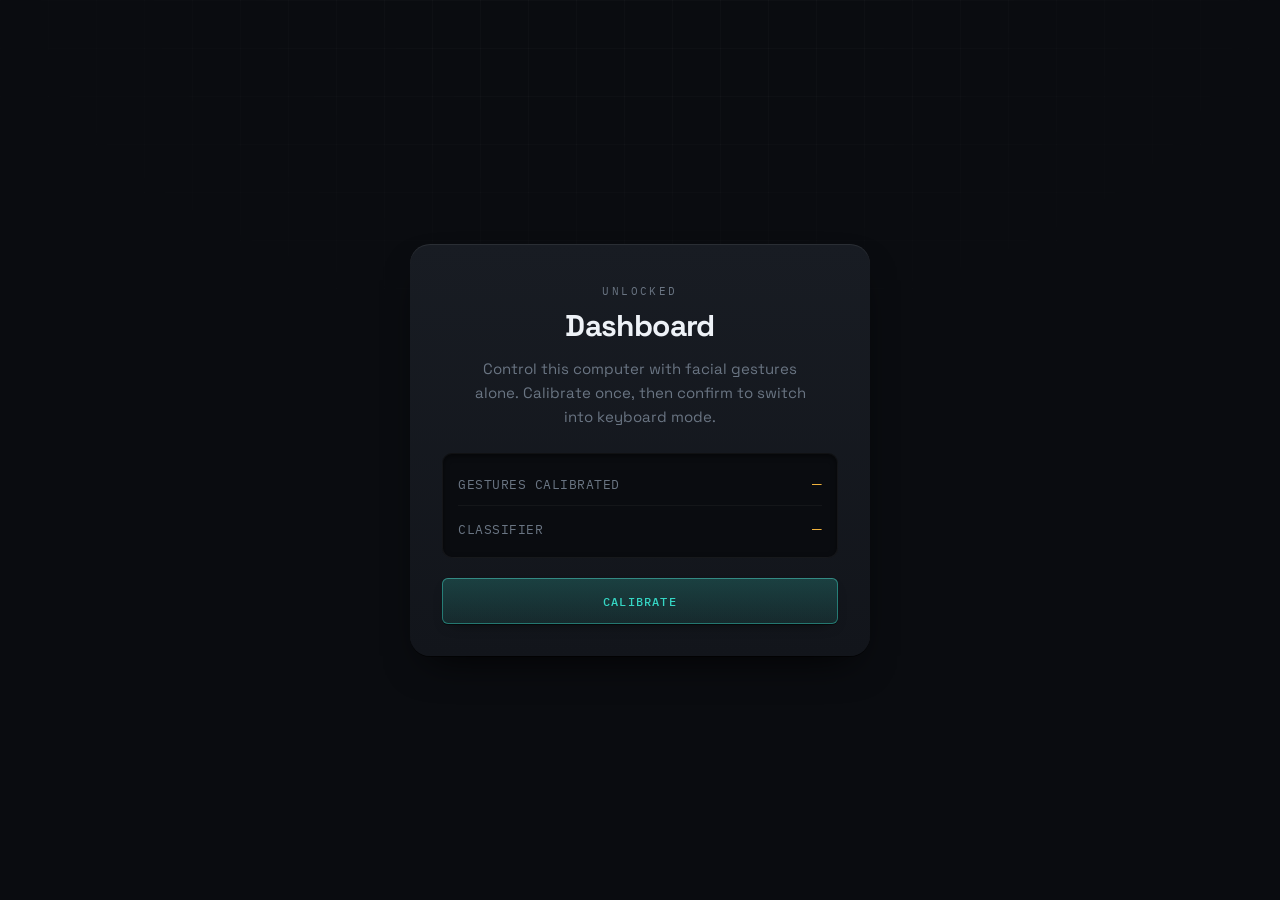
<file: facial-gesture-keyboard/static/index.html>
<!DOCTYPE html>
<html lang="en">
<head>
<meta charset="UTF-8" />
<meta name="viewport" content="width=device-width, initial-scale=1.0" />
<title>Unlocked · Gesture Control Setup</title>
<link rel="preconnect" href="https://fonts.googleapis.com">
<link rel="preconnect" href="https://fonts.gstatic.com" crossorigin>
<link href="https://fonts.googleapis.com/css2?family=Space+Grotesk:wght@400;500;600;700&family=IBM+Plex+Mono:wght@400;500;600&display=swap" rel="stylesheet">
<link rel="stylesheet" href="style.css" />
</head>
<body>

<section class="dashboard" id="dashboardView">
  <div class="dashboard__card">
    <span class="eyebrow">Unlocked</span>
    <h1>Dashboard</h1>
    <p class="dashboard__desc">
      Control this computer with facial gestures alone. Calibrate once,
      then confirm to switch into keyboard mode.
    </p>

    <div class="dashboard__status">
      <div class="dashboard__status-row">
        <span>gestures calibrated</span>
        <span id="dashCalibratedCount">&mdash;</span>
      </div>
      <div class="dashboard__status-row">
        <span>classifier</span>
        <span id="dashTrainedStatus">&mdash;</span>
      </div>
    </div>

    <button class="btn btn--primary dashboard__cta" id="goToCalibrationBtn">
      Calibrate
    </button>
  </div>
</section>

<div id="calibrationView" hidden>

<header class="topbar">
  <div class="topbar__title">
    <span class="eyebrow">Gesture control &middot; Calibration</span>
    <h1>Unlocked</h1>
  </div>
  <div class="conn" id="connIndicator">
    <span class="conn__dot" id="connDot"></span>
    <span id="connLabel">connecting</span>
  </div>
</header>

<main class="layout">

  <section class="stage">
    <!-- Bezel wraps the frame so the preview sits inside a housing.
         The frame itself stays a strict 4/3 because app.js sizes the
         overlay canvas from the raw video dimensions. -->
    <div class="stage__bezel">
      <div class="stage__frame" id="stageFrame">
        <video id="video" playsinline autoplay muted></video>
        <canvas id="overlay"></canvas>

        <!-- viewfinder corner brackets, decorative only -->
        <div class="stage__brackets" aria-hidden="true">
          <span></span><span></span><span></span><span></span>
        </div>

        <!-- in-frame status, the way a video tile carries its own
             chrome rather than pushing it out to a sidebar -->
        <div class="stage__tag">
          <span>face</span>
          <span class="metric__value hud__value" id="mFace">&mdash;</span>
        </div>

        <div class="stage__hud">
          <div class="hud__item">
            <span class="hud__label">landmarks</span>
            <span class="metric__value hud__value" id="mPoints">&mdash;</span>
          </div>
          <div class="hud__item">
            <span class="hud__label">server fps</span>
            <span class="metric__value hud__value" id="mFps">&mdash;</span>
          </div>
          <div class="hud__item">
            <span class="hud__label">round trip</span>
            <span class="metric__value hud__value" id="mLatency">&mdash;</span>
          </div>
        </div>

        <div class="stage__hint" id="stageHint">requesting camera access&hellip;</div>
      </div>
    </div>
  </section>

  <aside class="telemetry">
    <h2>Live reading</h2>

    <div class="metric metric--primary">
      <span class="metric__label">detected gesture</span>
      <span class="metric__value" id="mPrediction">&mdash;</span>
    </div>

    <h2>Regions tracked</h2>
    <ul class="regions" id="regionList">
      <li><span class="dot dot--left_eye"></span>left eye</li>
      <li><span class="dot dot--right_eye"></span>right eye</li>
      <li><span class="dot dot--mouth"></span>mouth</li>
      <li><span class="dot dot--eyebrows"></span>eyebrows</li>
      <li><span class="dot dot--left_cheek"></span>left cheek</li>
      <li><span class="dot dot--right_cheek"></span>right cheek</li>
      <li><span class="dot dot--nose_tip"></span>nose tip</li>
    </ul>

    <div class="divider"></div>

    <h2>Live events</h2>
    <div class="event-log" id="eventLog">
      <p class="note" id="eventLogEmpty">Calibrate and train below to start seeing live gesture events here.</p>
    </div>

  </aside>

</main>

<section class="calibration">
  <div class="calibration__header">
    <h2>Calibration</h2>
    <p class="help">
      Pick any facial movement you can reliably repeat for each action below.
      It does not need to look like the real gesture. Hold a neutral face
      while recording "neutral", then record each gesture in turn. Aim for
      at least the minimum sample count shown per row, since more reps means
      more reliable recognition.
    </p>
  </div>

  <div class="cal-rows" id="calRows">
    <p class="note">Connecting to server for gesture config&hellip;</p>
  </div>

  <div class="cal-actions">
    <button class="btn btn--primary" id="trainBtn" disabled>Train Classifier</button>
    <button class="btn btn--ghost" id="resetAllBtn">Reset All</button>
    <span class="cal-status" id="trainStatus"></span>
  </div>
</section>

<button class="confirm-setup" id="confirmSetupBtn" disabled title="Train the classifier below first, otherwise no gesture will do anything in keyboard mode.">
  Confirm
</button>

</div>

<script src="app.js"></script>
</body>
</html>
</file>
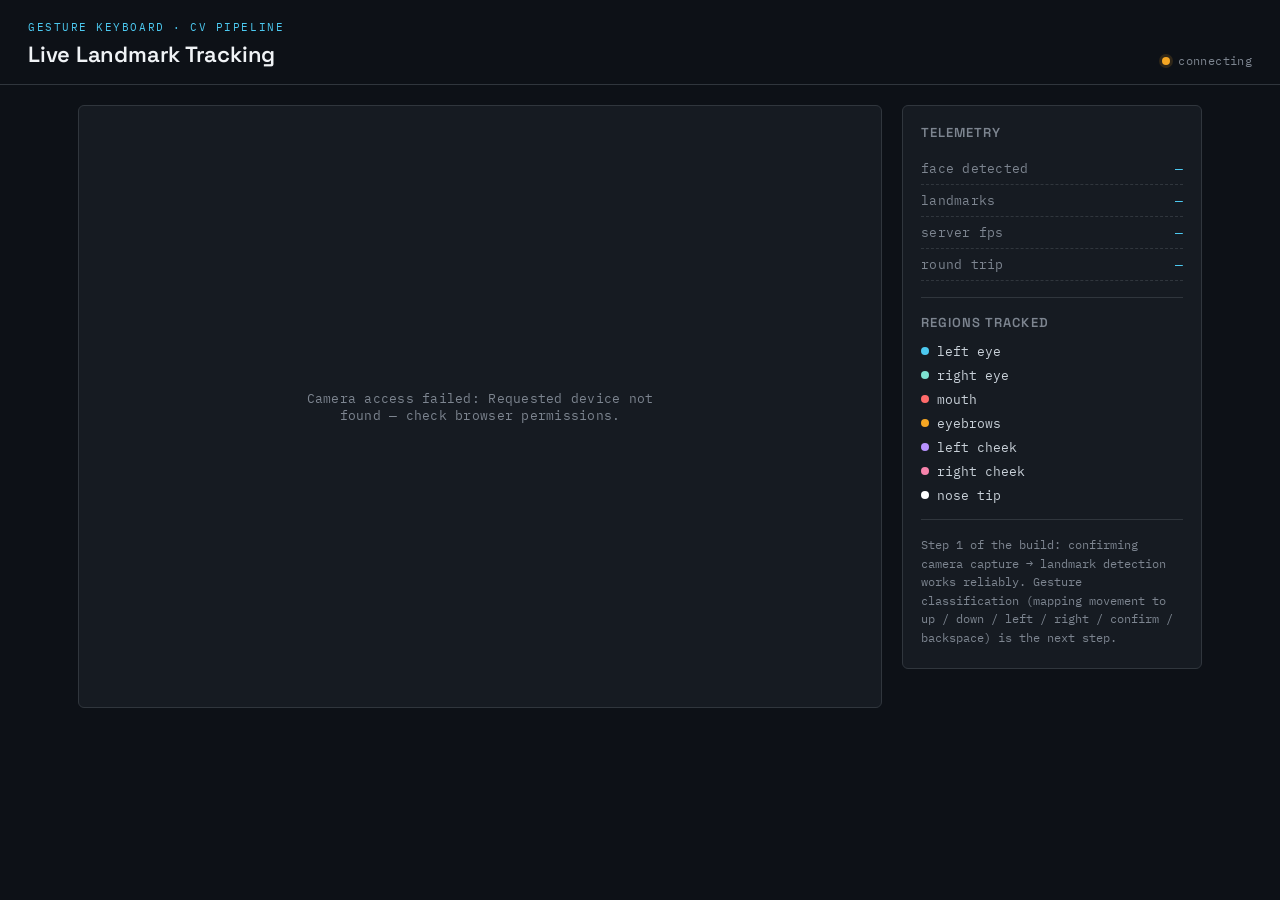
<file: facial-recognition/static/index.html>
<!DOCTYPE html>
<html lang="en">
<head>
<meta charset="UTF-8" />
<meta name="viewport" content="width=device-width, initial-scale=1.0" />
<title>CV Pipeline · Facial Gesture Keyboard</title>
<link rel="preconnect" href="https://fonts.googleapis.com">
<link rel="preconnect" href="https://fonts.gstatic.com" crossorigin>
<link href="https://fonts.googleapis.com/css2?family=Space+Grotesk:wght@400;500;600;700&family=IBM+Plex+Mono:wght@400;500;600&display=swap" rel="stylesheet">
<link rel="stylesheet" href="style.css" />
</head>
<body>

<header class="topbar">
  <div class="topbar__title">
    <span class="eyebrow">GESTURE KEYBOARD &middot; CV PIPELINE</span>
    <h1>Live Landmark Tracking</h1>
  </div>
  <div class="conn" id="connIndicator">
    <span class="conn__dot" id="connDot"></span>
    <span id="connLabel">connecting</span>
  </div>
</header>

<main class="layout">

  <section class="stage">
    <div class="stage__frame" id="stageFrame">
      <video id="video" playsinline autoplay muted></video>
      <canvas id="overlay"></canvas>
      <div class="stage__hint" id="stageHint">requesting camera access&hellip;</div>
    </div>
  </section>

  <aside class="telemetry">
    <h2>Telemetry</h2>

    <div class="metric">
      <span class="metric__label">face detected</span>
      <span class="metric__value" id="mFace">&mdash;</span>
    </div>
    <div class="metric">
      <span class="metric__label">landmarks</span>
      <span class="metric__value" id="mPoints">&mdash;</span>
    </div>
    <div class="metric">
      <span class="metric__label">server fps</span>
      <span class="metric__value" id="mFps">&mdash;</span>
    </div>
    <div class="metric">
      <span class="metric__label">round trip</span>
      <span class="metric__value" id="mLatency">&mdash;</span>
    </div>

    <div class="divider"></div>

    <h2>Regions tracked</h2>
    <ul class="regions" id="regionList">
      <li><span class="dot dot--left_eye"></span>left eye</li>
      <li><span class="dot dot--right_eye"></span>right eye</li>
      <li><span class="dot dot--mouth"></span>mouth</li>
      <li><span class="dot dot--eyebrows"></span>eyebrows</li>
      <li><span class="dot dot--left_cheek"></span>left cheek</li>
      <li><span class="dot dot--right_cheek"></span>right cheek</li>
      <li><span class="dot dot--nose_tip"></span>nose tip</li>
    </ul>

    <div class="divider"></div>

    <p class="note">
      Step 1 of the build: confirming camera capture &rarr; landmark
      detection works reliably. Gesture classification (mapping movement
      to up / down / left / right / confirm / backspace) is the next step.
    </p>
  </aside>

</main>

<script src="app.js"></script>
</body>
</html>
</file>
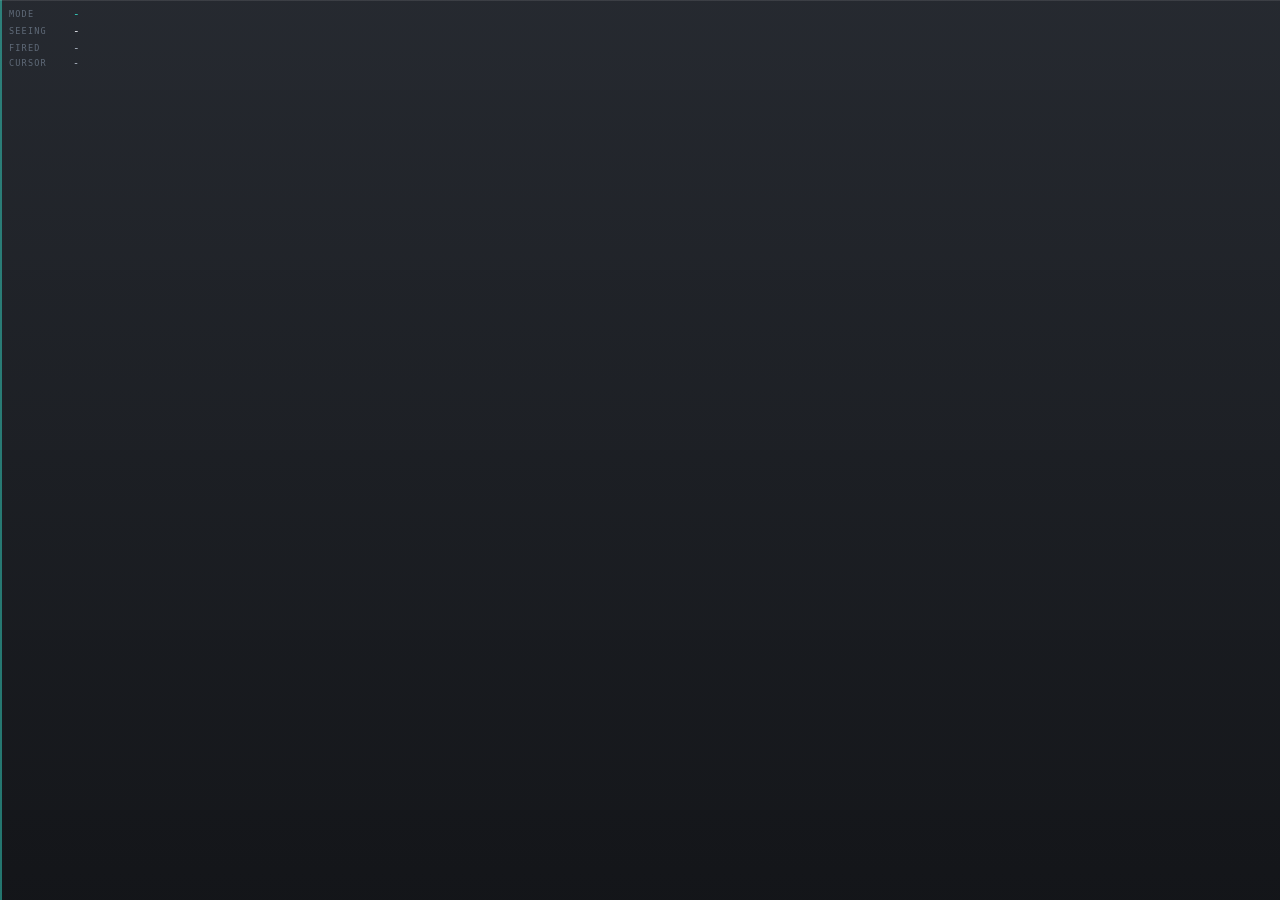
<file: facial-gesture-keyboard/static/debug.html>
<!DOCTYPE html>
<html lang="en">
<head>
<meta charset="UTF-8" />
<title>Diagnostics</title>
<style>
  /* Standalone on purpose - this is a tiny always-on-top diagnostic
     window (260x92, see DEBUG_WIDTH/DEBUG_HEIGHT in desktop_app.py),
     so it carries its own styles rather than pulling the whole app
     stylesheet in for four rows of text. Everything here is sized to
     fit that window exactly. */
  :root {
    --ink: #0A0C10;
    --edge: rgba(255, 255, 255, 0.08);
    --text-hi: #EEF2F7;
    --text: #AEB8C6;
    --text-dim: #5F6A78;
    --signal: #35D6C4;
    --alert: #FF5F5F;
  }

  html, body {
    margin: 0;
    height: 100%;
    overflow: hidden;
    background: transparent;
    color: var(--text);
    font-family: "IBM Plex Mono", ui-monospace, SFMono-Regular, Menlo, monospace;
    -webkit-user-select: none;
    user-select: none;
  }

  #panel {
    height: 100%;
    box-sizing: border-box;
    padding: 7px 9px;
    background: linear-gradient(180deg, rgba(24, 28, 35, 0.94), rgba(10, 12, 16, 0.96));
    backdrop-filter: blur(18px) saturate(140%);
    -webkit-backdrop-filter: blur(18px) saturate(140%);
    box-shadow:
      inset 0 1px 0 rgba(255, 255, 255, 0.1),
      inset 2px 0 0 rgba(53, 214, 196, 0.5);
    display: flex;
    flex-direction: column;
    gap: 3px;
    transition: box-shadow 0.15s;
  }

  /* A fired gesture lights the whole housing edge, so it reads from
     peripheral vision without having to look directly at the panel. */
  #panel.fired {
    box-shadow:
      inset 0 1px 0 rgba(255, 255, 255, 0.18),
      inset 2px 0 0 var(--signal),
      inset 0 0 26px rgba(53, 214, 196, 0.22);
  }

  .row {
    display: grid;
    grid-template-columns: 58px 1fr;
    align-items: baseline;
    gap: 6px;
    line-height: 1.25;
    white-space: nowrap;
  }

  .label {
    font-size: 8.5px;
    letter-spacing: 0.14em;
    text-transform: uppercase;
    color: var(--text-dim);
  }

  .val {
    font-size: 11px;
    color: var(--text-hi);
    overflow: hidden;
    text-overflow: ellipsis;
    font-variant-numeric: tabular-nums;
  }

  #modeVal { color: var(--signal); letter-spacing: 0.06em; }
  #firedVal { color: var(--text); }
  #cursorVal { font-size: 10px; color: var(--text); }
</style>
</head>
<body>
<div id="panel">
  <div class="row"><span class="label">mode</span><span class="val" id="modeVal">-</span></div>
  <div class="row"><span class="label">seeing</span><span class="val" id="gestureVal">-</span></div>
  <div class="row"><span class="label">fired</span><span class="val" id="firedVal">-</span></div>
  <div class="row"><span class="label">cursor</span><span class="val" id="cursorVal">-</span></div>
</div>
<script>
  const panel = document.getElementById("panel");
  const modeVal = document.getElementById("modeVal");
  const gestureVal = document.getElementById("gestureVal");
  const firedVal = document.getElementById("firedVal");
  let flashTimer = null;

  // Called from Python (windows.py) on every live per-frame prediction -
  // this is the raw, pre-debounce reading, so you can watch it hover
  // near a gesture and rise/fall in confidence before anything fires.
  function updateLive(mode, gesture, pct) {
    modeVal.textContent = mode;
    gestureVal.textContent = gesture + " (" + pct + "%)";
  }
  window.updateLive = updateLive;

  // Called from Python whenever the debouncer actually fires an event -
  // *before* mode-gating decides whether to act on it, so a gesture
  // that's being silently ignored because it's the "wrong" mode still
  // shows up here. That's the whole point: it's how you'd catch
  // something firing when you didn't mean it to.
  function flashFired(mode, label) {
    firedVal.textContent = label + " · " + mode;
    panel.classList.add("fired");
    if (flashTimer) clearTimeout(flashTimer);
    flashTimer = setTimeout(() => panel.classList.remove("fired"), 400);
  }
  window.flashFired = flashFired;

  const cursorVal = document.getElementById("cursorVal");

  // Called every frame while in eye mode (see main.py's cursor_debug) -
  // yaw/pitch delta from the centered baseline, and whether it's outside
  // the dead zone right now. `moving` is main.py's own authoritative
  // check (also what gates left_click/right_click - see cursor_is_moving
  // in main.py), not re-derived here, so this can't disagree with what's
  // actually happening. If yaw/pitch sit well outside the dead zone even
  // while you believe you're holding still, the baseline itself is off
  // (see CURSOR_BASELINE_SAMPLES / CURSOR_RECENTER_ALPHA in main.py),
  // not the dead zone or gesture recognition - that's what this is for.
  function updateCursorDebug(ready, yawDelta, pitchDelta, moving) {
    if (!ready) {
      cursorVal.textContent = "centering…";
      return;
    }
    cursorVal.textContent =
      "y" + yawDelta.toFixed(3) + " p" + pitchDelta.toFixed(3) + (moving ? " ▶" : " ■");
  }
  window.updateCursorDebug = updateCursorDebug;
</script>
</body>
</html>
</file>
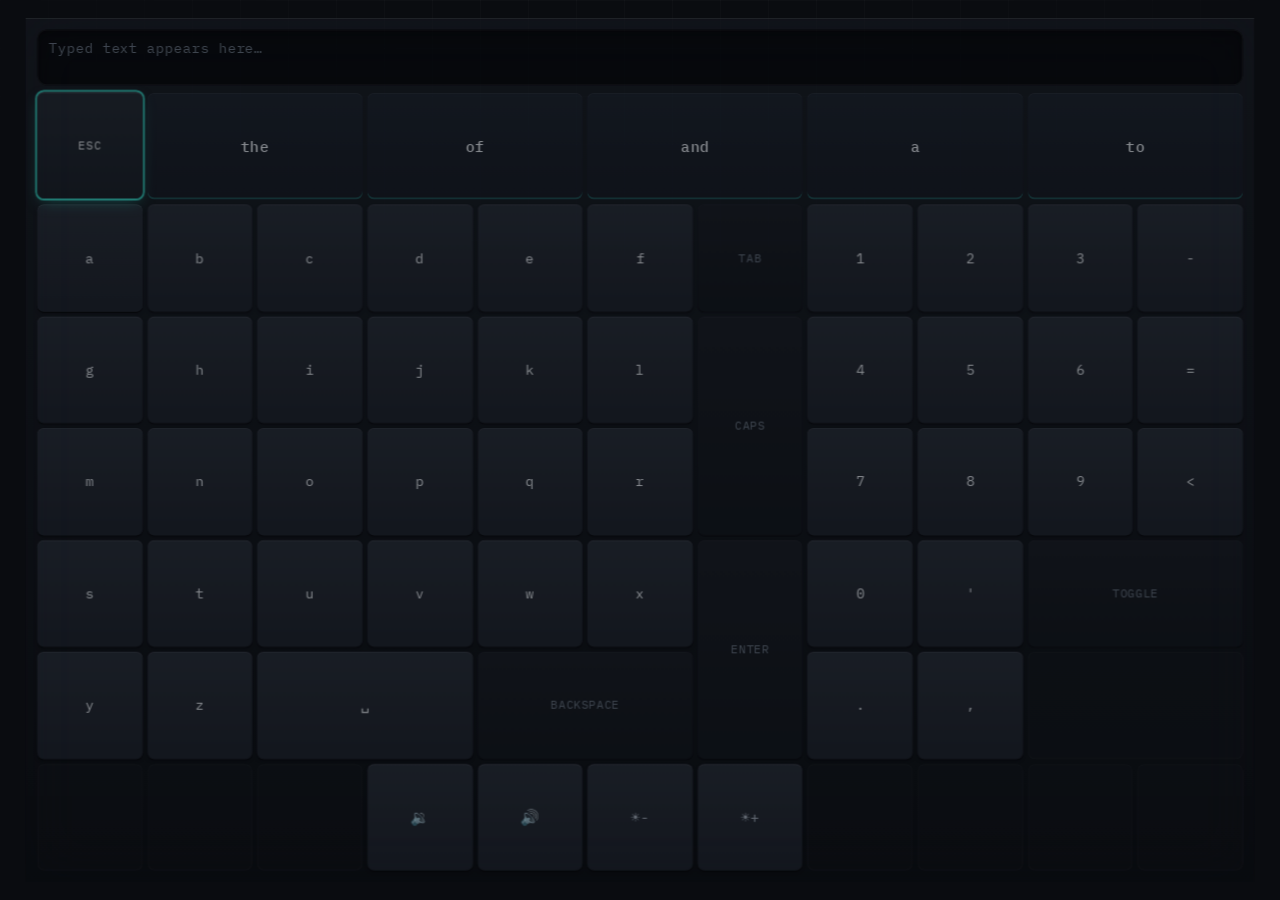
<file: facial-gesture-keyboard/static/keyboard.html>
<!DOCTYPE html>
<html lang="en">
<head>
<meta charset="UTF-8" />
<meta name="viewport" content="width=device-width, initial-scale=1.0" />
<title>Keyboard</title>
<link rel="preconnect" href="https://fonts.googleapis.com">
<link rel="preconnect" href="https://fonts.gstatic.com" crossorigin>
<link href="https://fonts.googleapis.com/css2?family=Space+Grotesk:wght@400;500;600;700&family=IBM+Plex+Mono:wght@400;500;600&display=swap" rel="stylesheet">
<link rel="stylesheet" href="style.css" />
</head>
<body class="kb-window-body">

<section class="kb-panel kb-panel--window">
  <textarea class="kb-output" id="kbOutput" readonly rows="2"
    placeholder="Typed text appears here…"></textarea>
  <div class="kb-grid" id="kbGrid"></div>
</section>

<script src="keyboard.js"></script>
</body>
</html>
</file>
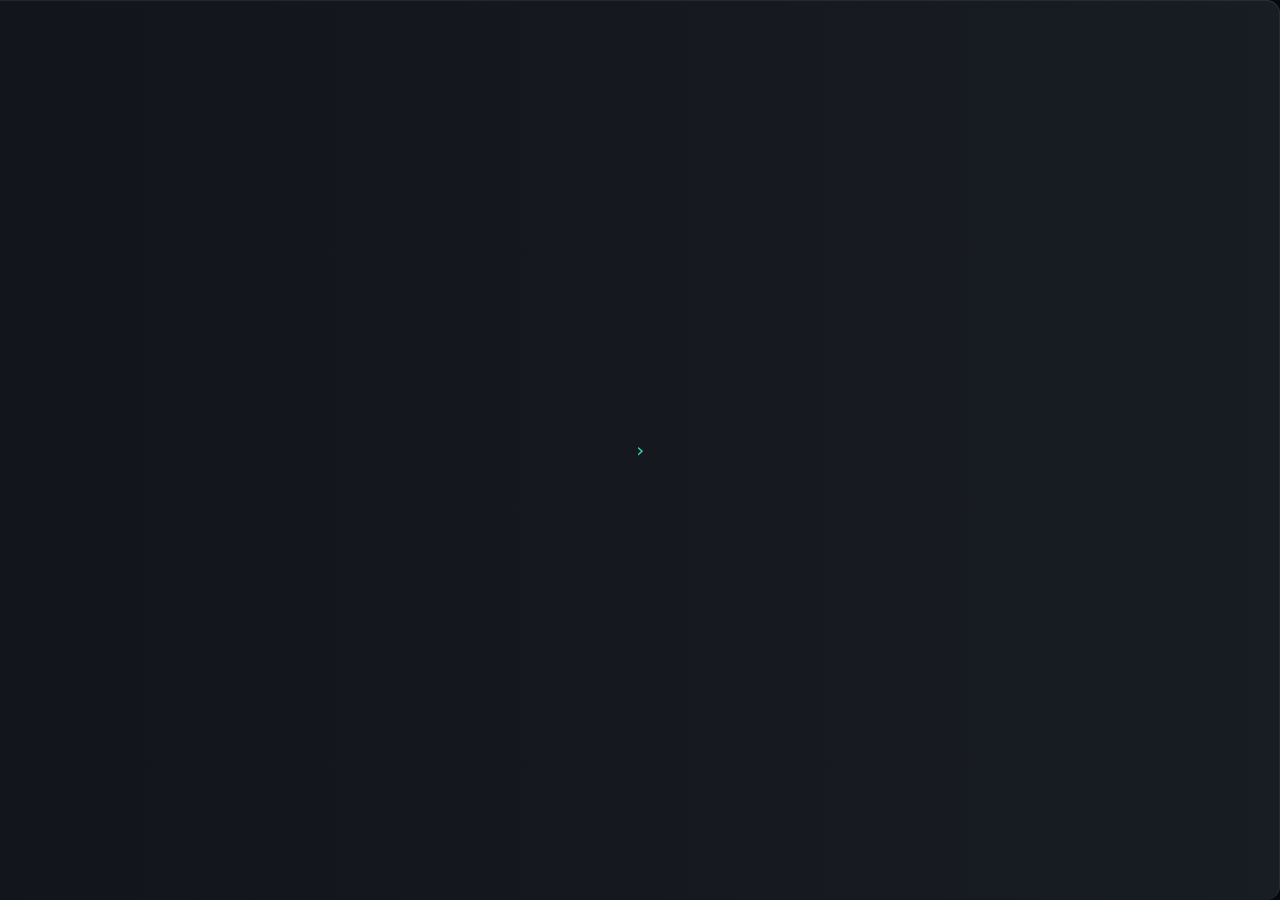
<file: facial-gesture-keyboard/static/toggle.html>
<!DOCTYPE html>
<html lang="en">
<head>
<meta charset="UTF-8" />
<title>Toggle</title>
<link rel="stylesheet" href="style.css" />
</head>
<body class="toggle-window-body">
<button class="toggle-tab" id="toggleTab" title="Reopen calibration">&rsaquo;</button>
<script>
  document.getElementById("toggleTab").addEventListener("click", () => {
    window.pywebview.api.reopen_calibration();
  });
</script>
</body>
</html>
</file>
<file: facial-gesture-keyboard/static/style.css>
/* ============================================================
   Unlocked - visual language: "device, not document"
   ------------------------------------------------------------
   This app is a control surface for someone who may be driving
   it with very little motor control, so it should read like a
   piece of instrumentation (a camera rig, an assistive device,
   an OS panel) rather than a web page.

   Three rules hold the whole thing together:

   1. Depth comes from light, not outlines. Every raised surface
      gets a top highlight + a dark bottom edge + an ambient
      shadow. Flat 1px borders on everything were the single
      biggest "this is a website" tell in the previous pass.
   2. Chrome lives inside surfaces. Camera status sits in the
      camera frame (see Zoom/Meet self-view), not beside it.
   3. The accent means exactly one thing. Previously amber was
      used for eyebrows, headings, values, fills, borders,
      badges, buttons and function keys at once, which made it
      decoration. Now:
         signal (teal)  = live / good / done
         warn  (amber)  = incomplete, needs your attention
         alert (red)    = recording, or an error
      Teal vs amber vs red also stays distinguishable under the
      common colour vision deficiencies, which amber vs red did
      not.
   ============================================================ */

:root {
  /* Instrument ground. Surfaces get *lighter* as they rise,
     which is how physical panels behave under ambient light. */
  --ink-0: #0A0C10;   /* page ground */
  --ink-1: #12151B;   /* panel */
  --ink-2: #181C23;   /* raised panel */
  --ink-3: #20252E;   /* control / key */
  --ink-4: #2A303B;   /* hover / active control */

  --edge: rgba(255, 255, 255, 0.07);
  --edge-strong: rgba(255, 255, 255, 0.14);
  --edge-dark: rgba(0, 0, 0, 0.55);

  --text-hi: #EEF2F7;
  --text: #AEB8C6;
  --text-dim: #6A7583;

  --signal: #35D6C4;              /* live / good / calibrated */
  --signal-rgb: 53, 214, 196;
  --warn: #F0B23C;                /* incomplete, needs attention */
  --warn-rgb: 240, 178, 60;
  --alert: #FF5F5F;               /* recording / error */
  --alert-rgb: 255, 95, 95;

  /* the on-screen keyboard rides the same semantics - keys are
     monochrome, the accent only ever marks live state */
  --kb-accent: var(--signal);
  --kb-accent-ink: #06231F;

  --font-display: "Space Grotesk", system-ui, sans-serif;
  --font-mono: "IBM Plex Mono", ui-monospace, SFMono-Regular, Menlo, monospace;

  /* Type scale. Body/label text used to sit at 11-13px, which is
     a real barrier for the people this is built for (the README
     targets stroke / paralysis / locked-in users, who skew toward
     visual impairment and fatigue). --text-3xl is reserved for
     exactly one thing: the live gesture readout. */
  --text-2xs: 11px;
  --text-xs: 12px;
  --text-sm: 13px;
  --text-md: 15px;
  --text-base: 16px;
  --text-lg: 19px;
  --text-xl: 24px;
  --text-2xl: 30px;
  --text-3xl: 38px;

  --space-1: 4px;
  --space-2: 8px;
  --space-3: 12px;
  --space-4: 16px;
  --space-5: 20px;
  --space-6: 24px;
  --space-8: 32px;
  --space-10: 40px;

  --r-sm: 6px;
  --r-md: 10px;
  --r-lg: 14px;
  --r-xl: 20px;

  /* the depth recipe, repeated rather than @applied since there
     is no build step here on purpose */
  --lift-1:
    inset 0 1px 0 rgba(255, 255, 255, 0.06),
    0 1px 0 var(--edge-dark),
    0 6px 16px -10px rgba(0, 0, 0, 0.9);
  --lift-2:
    inset 0 1px 0 rgba(255, 255, 255, 0.08),
    0 1px 0 var(--edge-dark),
    0 18px 40px -18px rgba(0, 0, 0, 0.95);

  /* face landmark overlay dots - deliberately outside the theme,
     these need to stay distinguishable from each other rather
     than match the accent */
  --c-left_eye: #4CC9F0;
  --c-right_eye: #7DE2D1;
  --c-mouth: #FF6B6B;
  --c-eyebrows: #F5A623;
  --c-left_cheek: #B892FF;
  --c-right_cheek: #F783AC;
  --c-nose_tip: #FFFFFF;
}

* { box-sizing: border-box; }

html, body {
  margin: 0;
  height: 100%;
  background: var(--ink-0);
  color: var(--text);
  font-family: var(--font-mono);
  -webkit-font-smoothing: antialiased;
}

/* Faint instrument grid on the page ground. Static, no cost,
   and it stops the large empty areas reading as "unstyled". */
body::before {
  content: "";
  position: fixed;
  inset: 0;
  z-index: 0;
  pointer-events: none;
  background-image:
    linear-gradient(rgba(255, 255, 255, 0.018) 1px, transparent 1px),
    linear-gradient(90deg, rgba(255, 255, 255, 0.018) 1px, transparent 1px);
  background-size: 48px 48px;
  mask-image: radial-gradient(ellipse 80% 60% at 50% 0%, #000 20%, transparent 75%);
  -webkit-mask-image: radial-gradient(ellipse 80% 60% at 50% 0%, #000 20%, transparent 75%);
}

body > * { position: relative; z-index: 1; }

@media (prefers-reduced-motion: reduce) {
  * { animation: none !important; transition: none !important; }
}

/* ============================================================
   dashboard (launch view)
   ============================================================ */

.dashboard {
  min-height: 100vh;
  display: flex;
  align-items: center;
  justify-content: center;
  padding: var(--space-6);
}

/* The browser's built-in `[hidden] { display: none }` loses to
   `.dashboard`'s own `display: flex` (same origin, and a bare
   attribute selector doesn't out-specificity a class), so
   dashboardView.hidden = true silently did nothing. This rule
   is more specific, so it actually wins. */
.dashboard[hidden] { display: none; }

.dashboard__card {
  width: 100%;
  max-width: 460px;
  text-align: center;
  padding: var(--space-10) var(--space-8) var(--space-8);
  background: linear-gradient(180deg, var(--ink-2), var(--ink-1));
  border-radius: var(--r-xl);
  box-shadow: var(--lift-2);
}

.dashboard__card h1 {
  font-family: var(--font-display);
  font-weight: 700;
  font-size: var(--text-2xl);
  margin: var(--space-2) 0 var(--space-3);
  color: var(--text-hi);
  letter-spacing: -0.02em;
}

.dashboard__desc {
  font-family: var(--font-display);
  font-size: var(--text-md);
  line-height: 1.6;
  color: var(--text-dim);
  margin: 0 auto var(--space-6);
  max-width: 34ch;
}

/* Status block reads as a recessed readout window, like the
   printed panel on a device rather than a card on a page. */
.dashboard__status {
  background: var(--ink-0);
  border-radius: var(--r-md);
  padding: var(--space-2) var(--space-4);
  margin-bottom: var(--space-5);
  text-align: left;
  box-shadow:
    inset 0 2px 6px rgba(0, 0, 0, 0.6),
    inset 0 0 0 1px var(--edge);
}

.dashboard__status-row {
  display: flex;
  justify-content: space-between;
  align-items: baseline;
  gap: var(--space-4);
  font-size: var(--text-sm);
  padding: var(--space-3) 0;
  color: var(--text-dim);
  letter-spacing: 0.04em;
  text-transform: uppercase;
}

.dashboard__status-row + .dashboard__status-row {
  border-top: 1px solid rgba(255, 255, 255, 0.04);
}

.dashboard__status-row span:last-child {
  color: var(--warn);
  font-variant-numeric: tabular-nums;
  font-size: var(--text-base);
  letter-spacing: 0;
  text-transform: none;
}

.dashboard__status-row span:last-child.is-ok { color: var(--signal); }

.dashboard__cta {
  width: 100%;
  min-height: 52px;
  font-size: var(--text-base);
}

/* ============================================================
   topbar
   ============================================================ */

.topbar {
  display: flex;
  align-items: center;
  justify-content: space-between;
  gap: var(--space-4);
  padding: var(--space-4) var(--space-6);
  background: linear-gradient(180deg, var(--ink-1), rgba(18, 21, 27, 0.6));
  box-shadow: 0 1px 0 var(--edge-dark), 0 1px 0 0 var(--edge) inset;
}

.eyebrow {
  display: block;
  font-family: var(--font-mono);
  font-size: var(--text-2xs);
  letter-spacing: 0.22em;
  text-transform: uppercase;
  color: var(--text-dim);
  margin-bottom: var(--space-1);
}

.topbar__title h1 {
  font-family: var(--font-display);
  font-weight: 700;
  font-size: var(--text-lg);
  margin: 0;
  color: var(--text-hi);
  letter-spacing: -0.01em;
}

/* Connection pill - reads as a status lamp on a device, with the
   label inside the same housing as the lamp. */
.conn {
  display: flex;
  align-items: center;
  gap: var(--space-2);
  font-size: var(--text-xs);
  color: var(--text-dim);
  text-transform: uppercase;
  letter-spacing: 0.14em;
  padding: var(--space-2) var(--space-3);
  border-radius: 999px;
  background: var(--ink-0);
  box-shadow: inset 0 0 0 1px var(--edge), inset 0 2px 4px rgba(0, 0, 0, 0.5);
}

.conn__dot {
  width: 7px;
  height: 7px;
  border-radius: 50%;
  background: var(--alert);
  box-shadow: 0 0 0 3px rgba(var(--alert-rgb), 0.16), 0 0 8px rgba(var(--alert-rgb), 0.7);
  transition: background 0.25s, box-shadow 0.25s;
}

.conn.is-live { color: var(--signal); }

.conn.is-live .conn__dot {
  background: var(--signal);
  box-shadow: 0 0 0 3px rgba(var(--signal-rgb), 0.16), 0 0 8px rgba(var(--signal-rgb), 0.75);
  animation: lamp 2.4s ease-in-out infinite;
}

@keyframes lamp {
  0%, 100% { opacity: 1; }
  50% { opacity: 0.55; }
}

/* ============================================================
   layout
   ============================================================ */

.layout {
  display: grid;
  grid-template-columns: minmax(0, 1fr) 320px;
  gap: var(--space-5);
  padding: var(--space-6);
  max-width: 1240px;
  margin: 0 auto;
}

@media (max-width: 900px) {
  .layout { grid-template-columns: 1fr; }
}

/* ============================================================
   stage - the camera reads as a sensor module, not a video tag
   ------------------------------------------------------------
   Bezel wraps the frame; the frame itself keeps a strict 4/3
   because app.js sizes the overlay canvas from the raw video
   dimensions and stretches it to 100%/100% here. Changing that
   ratio would distort the landmark overlay.
   ============================================================ */

.stage__bezel {
  padding: var(--space-3);
  border-radius: var(--r-xl);
  background: linear-gradient(180deg, var(--ink-2), var(--ink-1));
  box-shadow: var(--lift-2);
}

.stage__frame {
  position: relative;
  width: 100%;
  aspect-ratio: 4 / 3;
  background: #05070A;
  border-radius: var(--r-lg);
  overflow: hidden;
  box-shadow:
    inset 0 0 0 1px var(--edge),
    inset 0 2px 20px rgba(0, 0, 0, 0.8);
}

.stage__frame video {
  display: none; /* drawn into the canvas instead, so we control mirroring */
}

.stage__frame canvas#overlay {
  position: absolute;
  inset: 0;
  width: 100%;
  height: 100%;
}

/* Viewfinder corner brackets - the cheapest, most legible way to
   say "this is a framed sensor view" rather than "this is an
   image in a box". Purely decorative, never intercepts pointer
   events over the canvas. */
.stage__brackets {
  position: absolute;
  inset: var(--space-3);
  pointer-events: none;
  z-index: 2;
}

.stage__brackets span {
  position: absolute;
  width: 26px;
  height: 26px;
  border: 2px solid rgba(var(--signal-rgb), 0.55);
}

.stage__brackets span:nth-child(1) { top: 0; left: 0; border-right: 0; border-bottom: 0; border-radius: 4px 0 0 0; }
.stage__brackets span:nth-child(2) { top: 0; right: 0; border-left: 0; border-bottom: 0; border-radius: 0 4px 0 0; }
.stage__brackets span:nth-child(3) { bottom: 0; left: 0; border-right: 0; border-top: 0; border-radius: 0 0 0 4px; }
.stage__brackets span:nth-child(4) { bottom: 0; right: 0; border-left: 0; border-top: 0; border-radius: 0 0 4px 0; }

/* Vignette so the preview sits *in* the housing rather than
   sitting flat against its edges. */
.stage__frame::after {
  content: "";
  position: absolute;
  inset: 0;
  pointer-events: none;
  z-index: 1;
  background: radial-gradient(ellipse at center, transparent 55%, rgba(0, 0, 0, 0.45) 100%);
}

/* In-frame chrome, Zoom/Meet style: status belongs on the tile. */
.stage__tag {
  position: absolute;
  top: var(--space-4);
  left: var(--space-4);
  z-index: 3;
  display: flex;
  align-items: center;
  gap: var(--space-2);
  padding: 6px var(--space-3);
  border-radius: 999px;
  background: rgba(5, 7, 10, 0.72);
  backdrop-filter: blur(10px);
  -webkit-backdrop-filter: blur(10px);
  box-shadow: inset 0 0 0 1px var(--edge);
  font-size: var(--text-2xs);
  letter-spacing: 0.18em;
  text-transform: uppercase;
  color: var(--text);
  pointer-events: none;
}

.stage__tag .metric__value,
.stage__tag .hud__value {
  color: var(--signal);
  letter-spacing: 0.08em;
}

.stage__tag .metric__value.is-idle,
.stage__tag .hud__value.is-idle { color: var(--text-dim); }

.stage__tag .metric__value.is-alert,
.stage__tag .hud__value.is-alert { color: var(--alert); }

/* Bottom HUD strip carrying the ambient diagnostics that used to
   compete for attention in the sidebar. They matter only when
   something looks wrong, so they belong here: legible, but
   peripheral. */
.stage__hud {
  position: absolute;
  left: var(--space-4);
  right: var(--space-4);
  bottom: var(--space-4);
  z-index: 3;
  display: flex;
  gap: var(--space-1);
  padding: var(--space-2) var(--space-3);
  border-radius: var(--r-md);
  background: rgba(5, 7, 10, 0.72);
  backdrop-filter: blur(10px);
  -webkit-backdrop-filter: blur(10px);
  box-shadow: inset 0 0 0 1px var(--edge);
  pointer-events: none;
}

.hud__item {
  flex: 1;
  display: flex;
  flex-direction: column;
  gap: 3px;
  min-width: 0;
  padding: 0 var(--space-2);
}

.hud__item + .hud__item {
  border-left: 1px solid rgba(255, 255, 255, 0.06);
}

.hud__label {
  font-size: 9.5px;
  letter-spacing: 0.16em;
  text-transform: uppercase;
  color: var(--text-dim);
  white-space: nowrap;
  overflow: hidden;
  text-overflow: ellipsis;
}

.hud__value {
  font-size: var(--text-sm);
  color: var(--text-hi);
  font-variant-numeric: tabular-nums;
  letter-spacing: 0.02em;
}

.hud__value.is-idle { color: var(--text-dim); }
.hud__value.is-alert { color: var(--alert); }

.stage__hint {
  position: absolute;
  left: 50%;
  top: 50%;
  transform: translate(-50%, -50%);
  z-index: 4;
  font-family: var(--font-display);
  font-size: var(--text-sm);
  letter-spacing: 0.02em;
  color: var(--text);
  text-align: center;
  padding: var(--space-3) var(--space-5);
  border-radius: 999px;
  background: rgba(5, 7, 10, 0.8);
  box-shadow: inset 0 0 0 1px var(--edge);
  pointer-events: none;
}

.stage__hint.is-hidden { display: none; }

/* ============================================================
   telemetry sidebar
   ============================================================ */

.telemetry {
  background: linear-gradient(180deg, var(--ink-2), var(--ink-1));
  border-radius: var(--r-xl);
  padding: var(--space-5);
  align-self: start;
  box-shadow: var(--lift-2);
}

.telemetry h2 {
  font-family: var(--font-mono);
  font-size: var(--text-2xs);
  font-weight: 500;
  text-transform: uppercase;
  letter-spacing: 0.22em;
  color: var(--text-dim);
  margin: 0 0 var(--space-3);
}

/* The one primary instrument. Everything else on this panel is
   reference material; this is the thing you actually watch while
   calibrating, so it gets the scale, the housing and the light. */
.metric--primary {
  display: block;
  padding: var(--space-4);
  margin-bottom: var(--space-5);
  border-radius: var(--r-md);
  background: var(--ink-0);
  box-shadow:
    inset 0 0 0 1px var(--edge),
    inset 0 2px 10px rgba(0, 0, 0, 0.65);
}

.metric--primary .metric__label {
  display: block;
  font-size: 9.5px;
  letter-spacing: 0.2em;
  text-transform: uppercase;
  color: var(--text-dim);
  margin-bottom: var(--space-2);
}

.metric--primary .metric__value {
  display: block;
  font-family: var(--font-display);
  font-size: var(--text-3xl);
  font-weight: 700;
  line-height: 1;
  letter-spacing: -0.02em;
  color: var(--signal);
  text-shadow: 0 0 24px rgba(var(--signal-rgb), 0.35);
  overflow: hidden;
  text-overflow: ellipsis;
  white-space: nowrap;
}

.divider {
  height: 1px;
  background: rgba(255, 255, 255, 0.06);
  margin: var(--space-5) 0;
}

.regions {
  list-style: none;
  margin: 0;
  padding: 0;
  display: grid;
  grid-template-columns: 1fr 1fr;
  gap: var(--space-2);
  font-size: var(--text-xs);
}

.regions li {
  display: flex;
  align-items: center;
  gap: var(--space-2);
  color: var(--text);
  letter-spacing: 0.02em;
}

.dot {
  width: 7px;
  height: 7px;
  border-radius: 50%;
  flex-shrink: 0;
  box-shadow: 0 0 8px currentColor;
}

.dot--left_eye { background: var(--c-left_eye); color: var(--c-left_eye); }
.dot--right_eye { background: var(--c-right_eye); color: var(--c-right_eye); }
.dot--mouth { background: var(--c-mouth); color: var(--c-mouth); }
.dot--eyebrows { background: var(--c-eyebrows); color: var(--c-eyebrows); }
.dot--left_cheek { background: var(--c-left_cheek); color: var(--c-left_cheek); }
.dot--right_cheek { background: var(--c-right_cheek); color: var(--c-right_cheek); }
.dot--nose_tip { background: var(--c-nose_tip); color: var(--c-nose_tip); }

.note {
  font-family: var(--font-display);
  font-size: var(--text-sm);
  line-height: 1.55;
  color: var(--text-dim);
  margin: 0;
}

/* ---------- live event log ---------- */

.event-log {
  display: flex;
  flex-direction: column;
  gap: var(--space-1);
  max-height: 200px;
  overflow-y: auto;
  scrollbar-width: thin;
  scrollbar-color: var(--ink-4) transparent;
}

.event-log::-webkit-scrollbar { width: 6px; }
.event-log::-webkit-scrollbar-thumb { background: var(--ink-4); border-radius: 3px; }

.event-row {
  display: flex;
  justify-content: space-between;
  align-items: center;
  gap: var(--space-3);
  background: var(--ink-0);
  border-radius: var(--r-sm);
  padding: var(--space-2) var(--space-3);
  font-size: var(--text-xs);
  box-shadow: inset 0 0 0 1px var(--edge), inset 2px 0 0 var(--signal);
  animation: event-in 0.18s ease-out;
}

.event-row__label {
  color: var(--text-hi);
  font-weight: 500;
  text-transform: uppercase;
  letter-spacing: 0.1em;
}

.event-row__meta {
  color: var(--text-dim);
  font-variant-numeric: tabular-nums;
  white-space: nowrap;
}

@keyframes event-in {
  from { opacity: 0; transform: translateX(-6px); }
  to { opacity: 1; transform: translateX(0); }
}

/* ============================================================
   calibration - a guided setup, not a form
   ============================================================ */

.calibration {
  max-width: 1240px;
  margin: 0 auto;
  padding: 0 var(--space-6) 120px;
  counter-reset: calstep;
}

.calibration__header h2 {
  font-family: var(--font-display);
  font-size: var(--text-xl);
  font-weight: 700;
  color: var(--text-hi);
  letter-spacing: -0.02em;
  margin: 0 0 var(--space-2);
}

.calibration__header .help {
  font-family: var(--font-display);
  font-size: var(--text-md);
  line-height: 1.65;
  color: var(--text-dim);
  max-width: 68ch;
  margin: 0 0 var(--space-6);
}

.cal-rows {
  display: flex;
  flex-direction: column;
  gap: var(--space-3);
}

/* Numbered step headers. The counter is pure CSS, so the groups
   number themselves however many the server sends - no JS. */
.cal-group-header {
  counter-increment: calstep;
  display: grid;
  grid-template-columns: 30px 1fr;
  gap: var(--space-3);
  align-items: start;
  margin: var(--space-6) 0 var(--space-2);
}

.cal-group-header:first-child { margin-top: 0; }

.cal-group-header::before {
  content: counter(calstep);
  display: flex;
  align-items: center;
  justify-content: center;
  width: 30px;
  height: 30px;
  border-radius: 50%;
  font-family: var(--font-mono);
  font-size: var(--text-sm);
  color: var(--signal);
  background: var(--ink-1);
  box-shadow: inset 0 0 0 1px rgba(var(--signal-rgb), 0.4);
}

.cal-group-header h3 {
  grid-column: 2;
  font-family: var(--font-display);
  font-size: var(--text-base);
  font-weight: 700;
  color: var(--text-hi);
  text-transform: none;
  letter-spacing: -0.01em;
  margin: 4px 0 var(--space-1);
}

.cal-group-header p {
  grid-column: 2;
  font-family: var(--font-display);
  font-size: var(--text-sm);
  line-height: 1.55;
  color: var(--text-dim);
  margin: 0;
  max-width: 62ch;
}

/* Each gesture is a physical slot on the device. The left rail
   carries its state, so you can scan the whole column and see
   what is done, what is live and what is untouched without
   reading a single label. */
.cal-row {
  position: relative;
  display: grid;
  grid-template-columns: 190px 1fr 92px auto auto;
  align-items: center;
  gap: var(--space-5);
  background: linear-gradient(180deg, var(--ink-2), var(--ink-1));
  border-radius: var(--r-md);
  padding: var(--space-4) var(--space-5) var(--space-4) var(--space-6);
  overflow: hidden;
  box-shadow: var(--lift-1);
  transition: box-shadow 0.2s, transform 0.2s;
}

.cal-row::before {
  content: "";
  position: absolute;
  left: 0;
  top: 0;
  bottom: 0;
  width: 4px;
  background: rgba(255, 255, 255, 0.09);
  transition: background 0.2s;
}

.cal-row.is-ready::before { background: var(--signal); }

.cal-row.is-recording::before {
  background: var(--alert);
  animation: rail-pulse 1.1s ease-in-out infinite;
}

.cal-row.is-recording {
  box-shadow: var(--lift-1), 0 0 0 1px rgba(var(--alert-rgb), 0.5), 0 0 26px -6px rgba(var(--alert-rgb), 0.45);
}

@keyframes rail-pulse {
  0%, 100% { opacity: 1; }
  50% { opacity: 0.3; }
}

@media (max-width: 780px) {
  .cal-row {
    grid-template-columns: 1fr 1fr;
    grid-template-areas:
      "name count"
      "bar bar"
      "record clear";
    gap: var(--space-3);
  }
  .cal-row__name { grid-area: name; }
  .cal-row__count { grid-area: count; text-align: right; }
  .cal-row__bar { grid-area: bar; }
  .cal-row__record { grid-area: record; }
  .cal-row__clear { grid-area: clear; }
}

.cal-row__name {
  font-family: var(--font-display);
  font-weight: 700;
  font-size: var(--text-base);
  letter-spacing: -0.01em;
  color: var(--text-hi);
  display: flex;
  align-items: center;
  gap: var(--space-2);
}

/* Recording gets a shape cue on the row itself, not only a
   colour, so it survives being read by someone who cannot
   separate the red rail from the teal one. */
.cal-row.is-recording .cal-row__name::after {
  content: "";
  width: 8px;
  height: 8px;
  border-radius: 50%;
  background: var(--alert);
  box-shadow: 0 0 10px rgba(var(--alert-rgb), 0.9);
  flex-shrink: 0;
  animation: rail-pulse 1.1s ease-in-out infinite;
}

.cal-row__badge {
  display: inline-flex;
  align-items: center;
  justify-content: center;
  width: 19px;
  height: 19px;
  border-radius: 50%;
  font-size: 10px;
  line-height: 1;
  color: var(--kb-accent-ink);
  background: var(--signal);
  box-shadow: 0 0 14px rgba(var(--signal-rgb), 0.5);
  opacity: 0;
  transform: scale(0.5);
  transition: opacity 0.18s, transform 0.18s;
}

.cal-row.is-ready .cal-row__badge {
  opacity: 1;
  transform: scale(1);
}

/* Segmented sample meter. Tobii's calibration is deliberately
   countable ("pop the dots") rather than a smooth marketing
   bar, and the same applies here: you are collecting a discrete
   number of samples, so the meter should read as ticks. */
.cal-row__bar {
  position: relative;
  height: 10px;
  border-radius: var(--r-sm);
  background: var(--ink-0);
  overflow: hidden;
  box-shadow: inset 0 0 0 1px var(--edge), inset 0 1px 3px rgba(0, 0, 0, 0.7);
}

.cal-row__fill {
  height: 100%;
  width: 0%;
  background:
    repeating-linear-gradient(
      90deg,
      var(--warn) 0 6px,
      transparent 6px 9px
    );
  box-shadow: 0 0 12px rgba(var(--warn-rgb), 0.4);
  transition: width 0.15s ease-out, background 0.2s;
}

.cal-row.is-ready .cal-row__fill {
  background: repeating-linear-gradient(90deg, var(--signal) 0 6px, transparent 6px 9px);
  box-shadow: 0 0 12px rgba(var(--signal-rgb), 0.45);
}

.cal-row.is-recording .cal-row__fill {
  background: repeating-linear-gradient(90deg, var(--alert) 0 6px, transparent 6px 9px);
  box-shadow: 0 0 12px rgba(var(--alert-rgb), 0.5);
}

.cal-row__count {
  font-size: var(--text-sm);
  color: var(--text-dim);
  font-variant-numeric: tabular-nums;
  text-align: right;
  letter-spacing: 0.04em;
}

.cal-row.is-ready .cal-row__count { color: var(--signal); }

/* ============================================================
   controls
   ============================================================ */

.btn {
  font-family: var(--font-mono);
  font-size: var(--text-xs);
  font-weight: 500;
  letter-spacing: 0.1em;
  text-transform: uppercase;
  border-radius: var(--r-sm);
  min-height: 46px;
  padding: 0 var(--space-5);
  border: none;
  background: linear-gradient(180deg, var(--ink-3), var(--ink-2));
  color: var(--text);
  cursor: pointer;
  box-shadow: var(--lift-1);
  transition: background 0.15s, color 0.15s, box-shadow 0.15s, transform 0.1s;
  white-space: nowrap;
}

.btn:hover {
  background: linear-gradient(180deg, var(--ink-4), var(--ink-3));
  color: var(--text-hi);
}

.btn:active { transform: translateY(1px); box-shadow: var(--lift-1), inset 0 2px 6px rgba(0, 0, 0, 0.5); }

.btn:focus-visible {
  outline: none;
  box-shadow: var(--lift-1), 0 0 0 2px var(--signal);
}

.btn:disabled {
  opacity: 0.35;
  cursor: not-allowed;
  box-shadow: none;
}

.btn--primary {
  background: linear-gradient(180deg, rgba(var(--signal-rgb), 0.22), rgba(var(--signal-rgb), 0.1));
  color: var(--signal);
  box-shadow: var(--lift-1), inset 0 0 0 1px rgba(var(--signal-rgb), 0.45);
}

.btn--primary:hover {
  background: linear-gradient(180deg, rgba(var(--signal-rgb), 0.32), rgba(var(--signal-rgb), 0.16));
  color: var(--text-hi);
}

.btn--ghost {
  background: transparent;
  box-shadow: inset 0 0 0 1px var(--edge);
  color: var(--text-dim);
}

.btn--ghost:hover { background: rgba(255, 255, 255, 0.04); color: var(--text); }

.cal-row__record.is-active {
  background: linear-gradient(180deg, rgba(var(--alert-rgb), 0.28), rgba(var(--alert-rgb), 0.14));
  color: var(--alert);
  box-shadow: var(--lift-1), inset 0 0 0 1px rgba(var(--alert-rgb), 0.55);
}

.cal-actions {
  display: flex;
  align-items: center;
  gap: var(--space-4);
  margin-top: var(--space-6);
}

.cal-status {
  font-family: var(--font-display);
  font-size: var(--text-sm);
  color: var(--text-dim);
}

.cal-status.is-ok { color: var(--signal); }
.cal-status.is-error { color: var(--alert); }

/* Confirm reads as the device's commit key: the one control that
   changes what mode you are in. */
.confirm-setup {
  position: fixed;
  right: var(--space-6);
  bottom: var(--space-6);
  z-index: 20;
  font-family: var(--font-display);
  font-size: var(--text-base);
  font-weight: 700;
  letter-spacing: 0.02em;
  min-height: 54px;
  color: var(--kb-accent-ink);
  background: linear-gradient(180deg, #57E8D8, var(--signal));
  border: none;
  border-radius: var(--r-md);
  padding: 0 var(--space-8);
  cursor: pointer;
  box-shadow:
    inset 0 1px 0 rgba(255, 255, 255, 0.4),
    0 10px 30px -8px rgba(var(--signal-rgb), 0.6);
  transition: transform 0.1s, box-shadow 0.15s, filter 0.15s;
}

.confirm-setup:hover {
  filter: brightness(1.06);
  box-shadow:
    inset 0 1px 0 rgba(255, 255, 255, 0.45),
    0 14px 38px -8px rgba(var(--signal-rgb), 0.75);
}

.confirm-setup:active { transform: translateY(1px); }

.confirm-setup:disabled {
  background: linear-gradient(180deg, var(--ink-3), var(--ink-2));
  color: var(--text-dim);
  box-shadow: var(--lift-1);
  cursor: not-allowed;
  filter: none;
}

/* ============================================================
   on-screen keyboard - system UI, not a web page
   ------------------------------------------------------------
   In the packaged app keyboard.html *is* a whole frameless,
   always-on-top window (see desktop_app.py), so the panel fills
   it edge to edge. The outer corners stay square deliberately:
   the pywebview windows are not created with transparent=True,
   so rounding them would expose the window's own background.
   ============================================================ */

.kb-panel--window {
  width: 100%;
  height: 100vh;
  box-sizing: border-box;
  display: flex;
  flex-direction: column;
  gap: var(--space-2);
  background:
    linear-gradient(180deg, rgba(24, 28, 35, 0.9), rgba(10, 12, 16, 0.92));
  backdrop-filter: blur(28px) saturate(140%);
  -webkit-backdrop-filter: blur(28px) saturate(140%);
  padding: var(--space-3);
  box-shadow: inset 0 1px 0 rgba(255, 255, 255, 0.12);
  /* Sits back visually at rest so it stays out of the way, and
     comes forward on hover rather than resizing the OS window,
     which would be jarring. */
  opacity: 0.55;
  transform: scale(0.96);
  transform-origin: center;
  transition: opacity 0.16s ease, transform 0.16s ease;
}

.kb-panel--window:hover {
  opacity: 1;
  transform: scale(1);
}

.kb-window-body,
.toggle-window-body {
  background: transparent;
  overflow: hidden;
}

/* The typed-text readout: a recessed device display, not a form
   field. Mono, tinted, inner shadow, faint scanline sheen. */
.kb-output {
  display: block;
  width: 100%;
  flex-shrink: 0;
  background: #05070A;
  border: none;
  border-radius: var(--r-md);
  padding: var(--space-2) var(--space-3);
  font-family: var(--font-mono);
  font-size: var(--text-md);
  line-height: 1.4;
  color: var(--signal);
  letter-spacing: 0.04em;
  resize: none;
  overflow-y: auto;
  caret-color: transparent;
  text-shadow: 0 0 14px rgba(var(--signal-rgb), 0.45);
  box-shadow:
    inset 0 0 0 1px var(--edge),
    inset 0 3px 10px rgba(0, 0, 0, 0.8);
}

.kb-output:focus { outline: none; }

.kb-output::placeholder {
  color: var(--text-dim);
  text-shadow: none;
  letter-spacing: 0.02em;
}

.kb-grid {
  display: grid;
  grid-template-columns: repeat(11, 1fr);
  grid-template-rows: repeat(7, 1fr);
  gap: 5px;
  flex: 1;
  min-height: 0; /* let the grid shrink to fit instead of overflowing */
}

/* Physical keycaps: top light, dark bottom edge, no outline.
   Outlines are what made these read as div boxes. */
.kb-key {
  display: flex;
  align-items: center;
  justify-content: center;
  background: linear-gradient(180deg, #272D37 0%, #1C212A 100%);
  border: none;
  border-radius: 7px;
  font-family: var(--font-mono);
  font-size: var(--text-md);
  color: var(--text-hi);
  cursor: pointer;
  overflow: hidden;
  white-space: nowrap;
  box-shadow:
    inset 0 1px 0 rgba(255, 255, 255, 0.09),
    0 1px 0 rgba(0, 0, 0, 0.7),
    0 2px 4px -1px rgba(0, 0, 0, 0.6);
  transition: background 0.1s, box-shadow 0.1s, transform 0.06s, color 0.1s;
}

.kb-key:hover {
  background: linear-gradient(180deg, #313846 0%, #232936 100%);
}

/* Navigation cursor: the key lifts and takes a light, the way a
   focused key on a hardware keypad would. */
.kb-key.is-cursor {
  background: linear-gradient(180deg, #33404B 0%, #232C36 100%);
  color: #FFFFFF;
  transform: translateY(-1px);
  box-shadow:
    inset 0 1px 0 rgba(255, 255, 255, 0.18),
    0 0 0 2px var(--signal),
    0 6px 16px -4px rgba(var(--signal-rgb), 0.55);
}

/* Confirm: a hard, unmistakable strike, clearly different from
   merely being navigated to. */
.kb-key.is-confirmed {
  background: linear-gradient(180deg, #6FF0E1, var(--signal));
  color: var(--kb-accent-ink);
  transform: translateY(1px);
  box-shadow:
    inset 0 1px 0 rgba(255, 255, 255, 0.5),
    0 0 22px rgba(var(--signal-rgb), 0.8);
}

/* Function keys are recessed rather than coloured - that is how
   real system keyboards separate modifiers from characters. */
.kb-key--function {
  background: linear-gradient(180deg, #171B22 0%, #10141A 100%);
  color: var(--text-dim);
  font-size: var(--text-xs);
  letter-spacing: 0.08em;
  text-transform: uppercase;
  box-shadow:
    inset 0 1px 0 rgba(255, 255, 255, 0.04),
    0 1px 0 rgba(0, 0, 0, 0.7);
}

.kb-key--function:hover {
  background: linear-gradient(180deg, #1E232B 0%, #161A21 100%);
  color: var(--text);
}

.kb-key--function.is-cursor {
  color: var(--text-hi);
  background: linear-gradient(180deg, #232A33 0%, #191E26 100%);
}

.kb-key--function.is-confirmed {
  background: linear-gradient(180deg, #6FF0E1, var(--signal));
  color: var(--kb-accent-ink);
}

/* caps latches on, so it holds its state rather than flashing */
.kb-key--function.is-active {
  background: linear-gradient(180deg, rgba(var(--signal-rgb), 0.35), rgba(var(--signal-rgb), 0.18));
  color: var(--signal);
  box-shadow:
    inset 0 2px 6px rgba(0, 0, 0, 0.5),
    inset 0 0 0 1px rgba(var(--signal-rgb), 0.5);
}

/* Predictive suggestions read as a separate strip above the
   keys, like a phone keyboard's candidate bar. */
.kb-key--suggestion {
  background: linear-gradient(180deg, #1B222C 0%, #141922 100%);
  color: var(--text-hi);
  font-size: var(--text-base);
  font-weight: 500;
  letter-spacing: 0;
  text-overflow: ellipsis;
  box-shadow:
    inset 0 1px 0 rgba(255, 255, 255, 0.06),
    inset 0 -2px 0 rgba(var(--signal-rgb), 0.28);
}

.kb-key--suggestion:empty {
  background: rgba(255, 255, 255, 0.015);
  box-shadow: none;
}

.kb-key--suggestion.is-cursor {
  color: #FFFFFF;
  box-shadow:
    inset 0 1px 0 rgba(255, 255, 255, 0.18),
    0 0 0 2px var(--signal),
    0 6px 16px -4px rgba(var(--signal-rgb), 0.55);
}

/* Deliberately empty custom keys - understated so they read as
   intentionally blank rather than broken. */
.kb-key--blank {
  background: rgba(255, 255, 255, 0.015);
  box-shadow: inset 0 0 0 1px rgba(255, 255, 255, 0.04);
}

.kb-key--blank:hover { background: rgba(255, 255, 255, 0.03); }

.kb-key--media {
  font-size: var(--text-base);
  color: var(--text);
}

/* ============================================================
   left-edge dock tab
   ------------------------------------------------------------
   Shown once Confirm hides the calibration window. Windows Eye
   Control's launchpad is the reference: this is OS furniture
   docked to the screen edge, not a floating button.
   ============================================================ */

.toggle-tab {
  width: 100%;
  height: 100%;
  margin: 0;
  padding: 0;
  border: none;
  border-radius: 0 var(--r-lg) var(--r-lg) 0;
  background: linear-gradient(90deg, var(--ink-1), var(--ink-2));
  color: var(--signal);
  font-family: var(--font-mono);
  font-size: 20px;
  line-height: 1;
  cursor: pointer;
  display: flex;
  align-items: center;
  justify-content: center;
  box-shadow:
    inset -1px 0 0 var(--edge),
    inset 0 1px 0 var(--edge),
    4px 0 20px -4px rgba(0, 0, 0, 0.8);
  transition: background 0.15s, color 0.15s, box-shadow 0.15s;
}

.toggle-tab:hover {
  background: linear-gradient(90deg, var(--ink-2), var(--ink-3));
  color: #FFFFFF;
  box-shadow:
    inset -1px 0 0 rgba(var(--signal-rgb), 0.5),
    inset 0 1px 0 var(--edge-strong),
    4px 0 24px -4px rgba(var(--signal-rgb), 0.4);
}

.toggle-tab:active { transform: translateX(1px); }
</file>
<file: facial-recognition/static/style.css>
:root {
  --ink: #0D1117;
  --ink-raised: #161B22;
  --ink-raised-2: #1C2129;
  --fog: #C9D1D9;
  --fog-dim: #7D8590;
  --line: #30363D;
  --signal: #4CC9F0;
  --alert: #F5A623;

  --font-display: "Space Grotesk", system-ui, sans-serif;
  --font-mono: "IBM Plex Mono", ui-monospace, SFMono-Regular, Menlo, monospace;

  /* region palette - shared conceptually with app.js REGION_COLORS */
  --c-left_eye: #4CC9F0;
  --c-right_eye: #7DE2D1;
  --c-mouth: #FF6B6B;
  --c-eyebrows: #F5A623;
  --c-left_cheek: #B892FF;
  --c-right_cheek: #F783AC;
  --c-nose_tip: #FFFFFF;
}

* { box-sizing: border-box; }

html, body {
  margin: 0;
  height: 100%;
  background: var(--ink);
  color: var(--fog);
  font-family: var(--font-mono);
}

@media (prefers-reduced-motion: reduce) {
  * { animation: none !important; transition: none !important; }
}

/* ---------- topbar ---------- */

.topbar {
  display: flex;
  align-items: flex-end;
  justify-content: space-between;
  padding: 20px 28px 16px;
  border-bottom: 1px solid var(--line);
}

.eyebrow {
  display: block;
  font-family: var(--font-mono);
  font-size: 11px;
  letter-spacing: 0.14em;
  color: var(--signal);
  margin-bottom: 6px;
}

.topbar__title h1 {
  font-family: var(--font-display);
  font-weight: 600;
  font-size: 22px;
  margin: 0;
  color: #F0F3F6;
  letter-spacing: -0.01em;
}

.conn {
  display: flex;
  align-items: center;
  gap: 8px;
  font-size: 12px;
  color: var(--fog-dim);
  text-transform: lowercase;
  letter-spacing: 0.03em;
}

.conn__dot {
  width: 8px;
  height: 8px;
  border-radius: 50%;
  background: var(--alert);
  box-shadow: 0 0 0 3px rgba(245, 166, 35, 0.15);
  transition: background 0.25s, box-shadow 0.25s;
}

.conn.is-live .conn__dot {
  background: var(--signal);
  box-shadow: 0 0 0 3px rgba(76, 201, 240, 0.18);
}

/* ---------- layout ---------- */

.layout {
  display: grid;
  grid-template-columns: minmax(0, 1fr) 300px;
  gap: 20px;
  padding: 20px 28px 28px;
  max-width: 1180px;
  margin: 0 auto;
}

@media (max-width: 820px) {
  .layout { grid-template-columns: 1fr; }
}

/* ---------- stage (video + overlay) ---------- */

.stage__frame {
  position: relative;
  width: 100%;
  aspect-ratio: 4 / 3;
  background: var(--ink-raised);
  border: 1px solid var(--line);
  border-radius: 6px;
  overflow: hidden;
}

.stage__frame video {
  display: none; /* drawn into the canvas instead, so we control mirroring */
}

.stage__frame canvas#overlay {
  position: absolute;
  inset: 0;
  width: 100%;
  height: 100%;
}

.stage__hint {
  position: absolute;
  left: 50%;
  top: 50%;
  transform: translate(-50%, -50%);
  font-size: 13px;
  color: var(--fog-dim);
  letter-spacing: 0.02em;
  pointer-events: none;
  text-align: center;
  padding: 0 24px;
}

.stage__hint.is-hidden { display: none; }

/* ---------- telemetry ---------- */

.telemetry {
  background: var(--ink-raised);
  border: 1px solid var(--line);
  border-radius: 6px;
  padding: 18px 18px 20px;
  align-self: start;
}

.telemetry h2 {
  font-family: var(--font-display);
  font-size: 13px;
  font-weight: 600;
  text-transform: uppercase;
  letter-spacing: 0.08em;
  color: var(--fog-dim);
  margin: 0 0 12px;
}

.metric {
  display: flex;
  justify-content: space-between;
  align-items: baseline;
  padding: 7px 0;
  border-bottom: 1px dashed var(--line);
  font-size: 13px;
}

.metric:last-of-type { border-bottom: none; }

.metric__label {
  color: var(--fog-dim);
  letter-spacing: 0.02em;
}

.metric__value {
  color: var(--signal);
  font-weight: 500;
  font-variant-numeric: tabular-nums;
}

.metric__value.is-idle { color: var(--fog-dim); }
.metric__value.is-alert { color: var(--alert); }

.divider {
  height: 1px;
  background: var(--line);
  margin: 16px 0;
}

.regions {
  list-style: none;
  margin: 0;
  padding: 0;
  display: grid;
  gap: 8px;
  font-size: 12.5px;
}

.regions li {
  display: flex;
  align-items: center;
  gap: 8px;
  color: var(--fog);
}

.dot {
  width: 8px;
  height: 8px;
  border-radius: 50%;
  flex-shrink: 0;
}

.dot--left_eye { background: var(--c-left_eye); }
.dot--right_eye { background: var(--c-right_eye); }
.dot--mouth { background: var(--c-mouth); }
.dot--eyebrows { background: var(--c-eyebrows); }
.dot--left_cheek { background: var(--c-left_cheek); }
.dot--right_cheek { background: var(--c-right_cheek); }
.dot--nose_tip { background: var(--c-nose_tip); }

.note {
  font-size: 12px;
  line-height: 1.55;
  color: var(--fog-dim);
  margin: 0;
}
</file>
